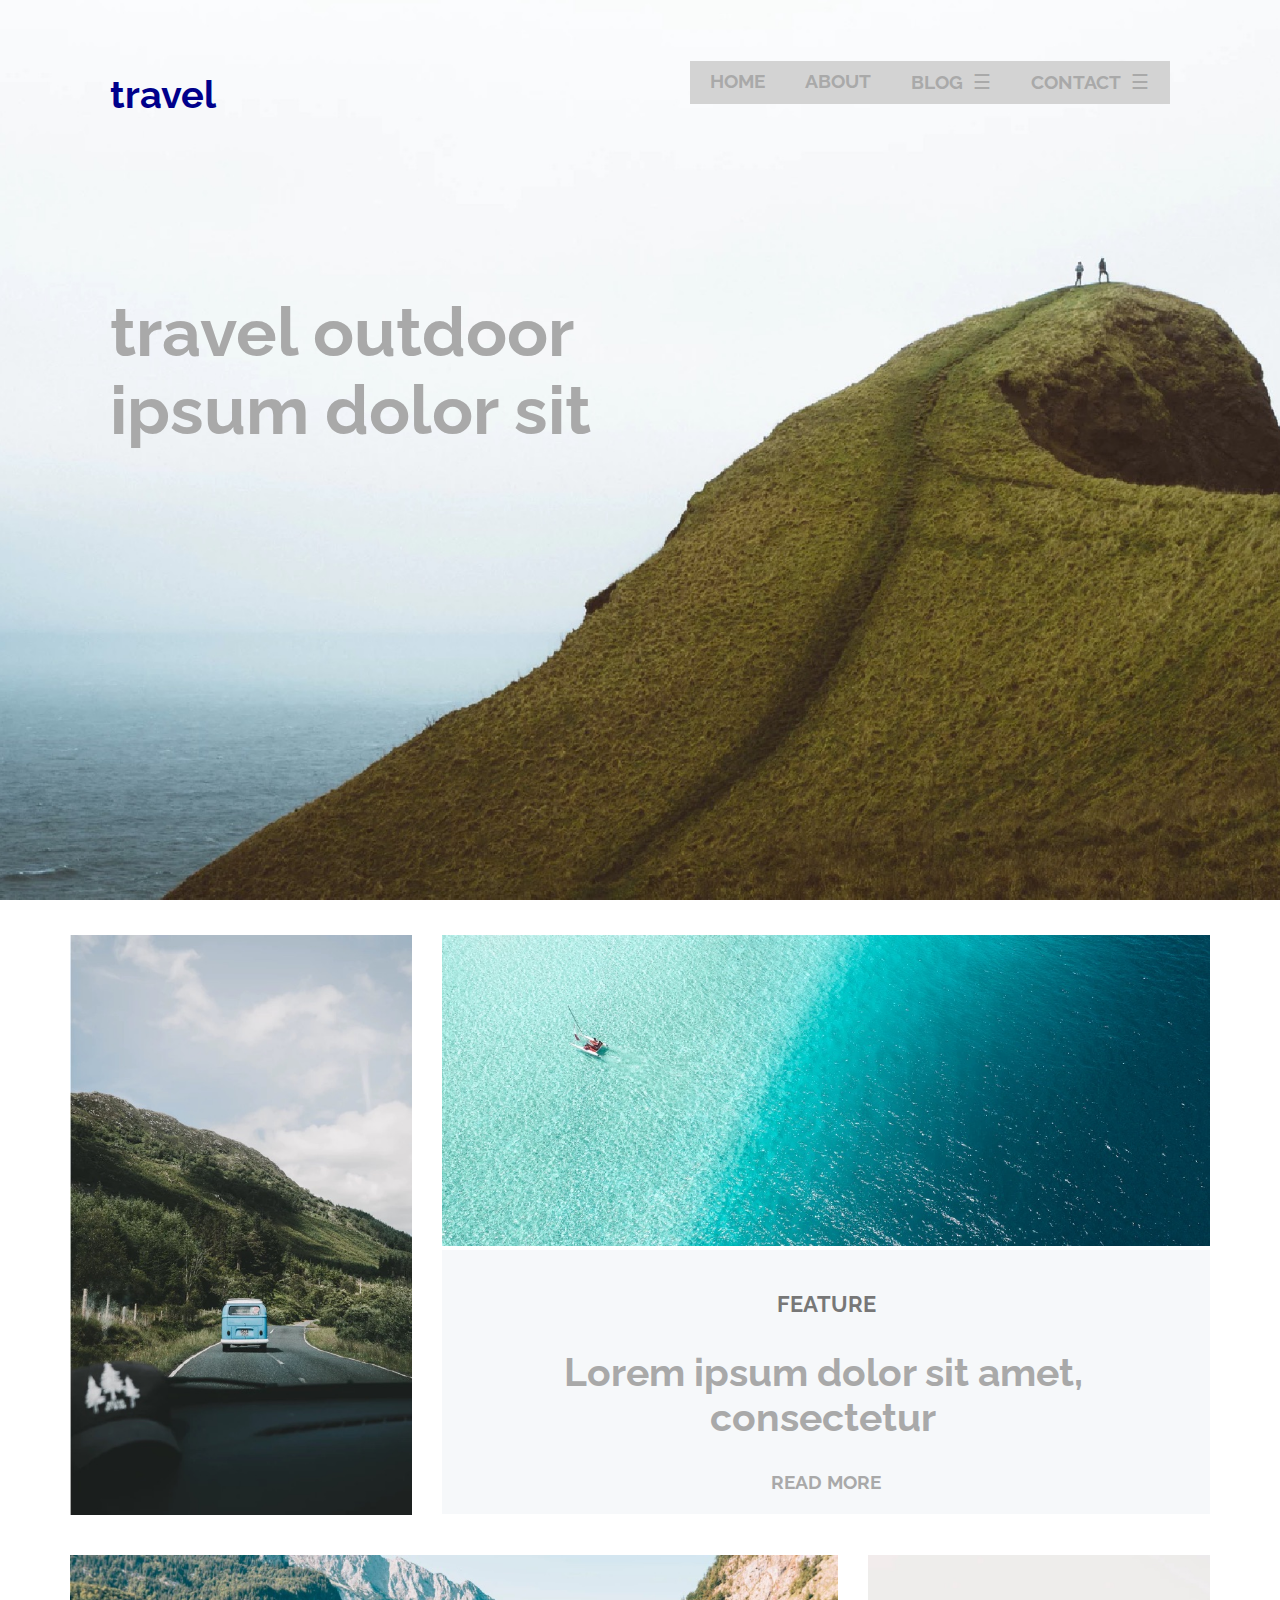
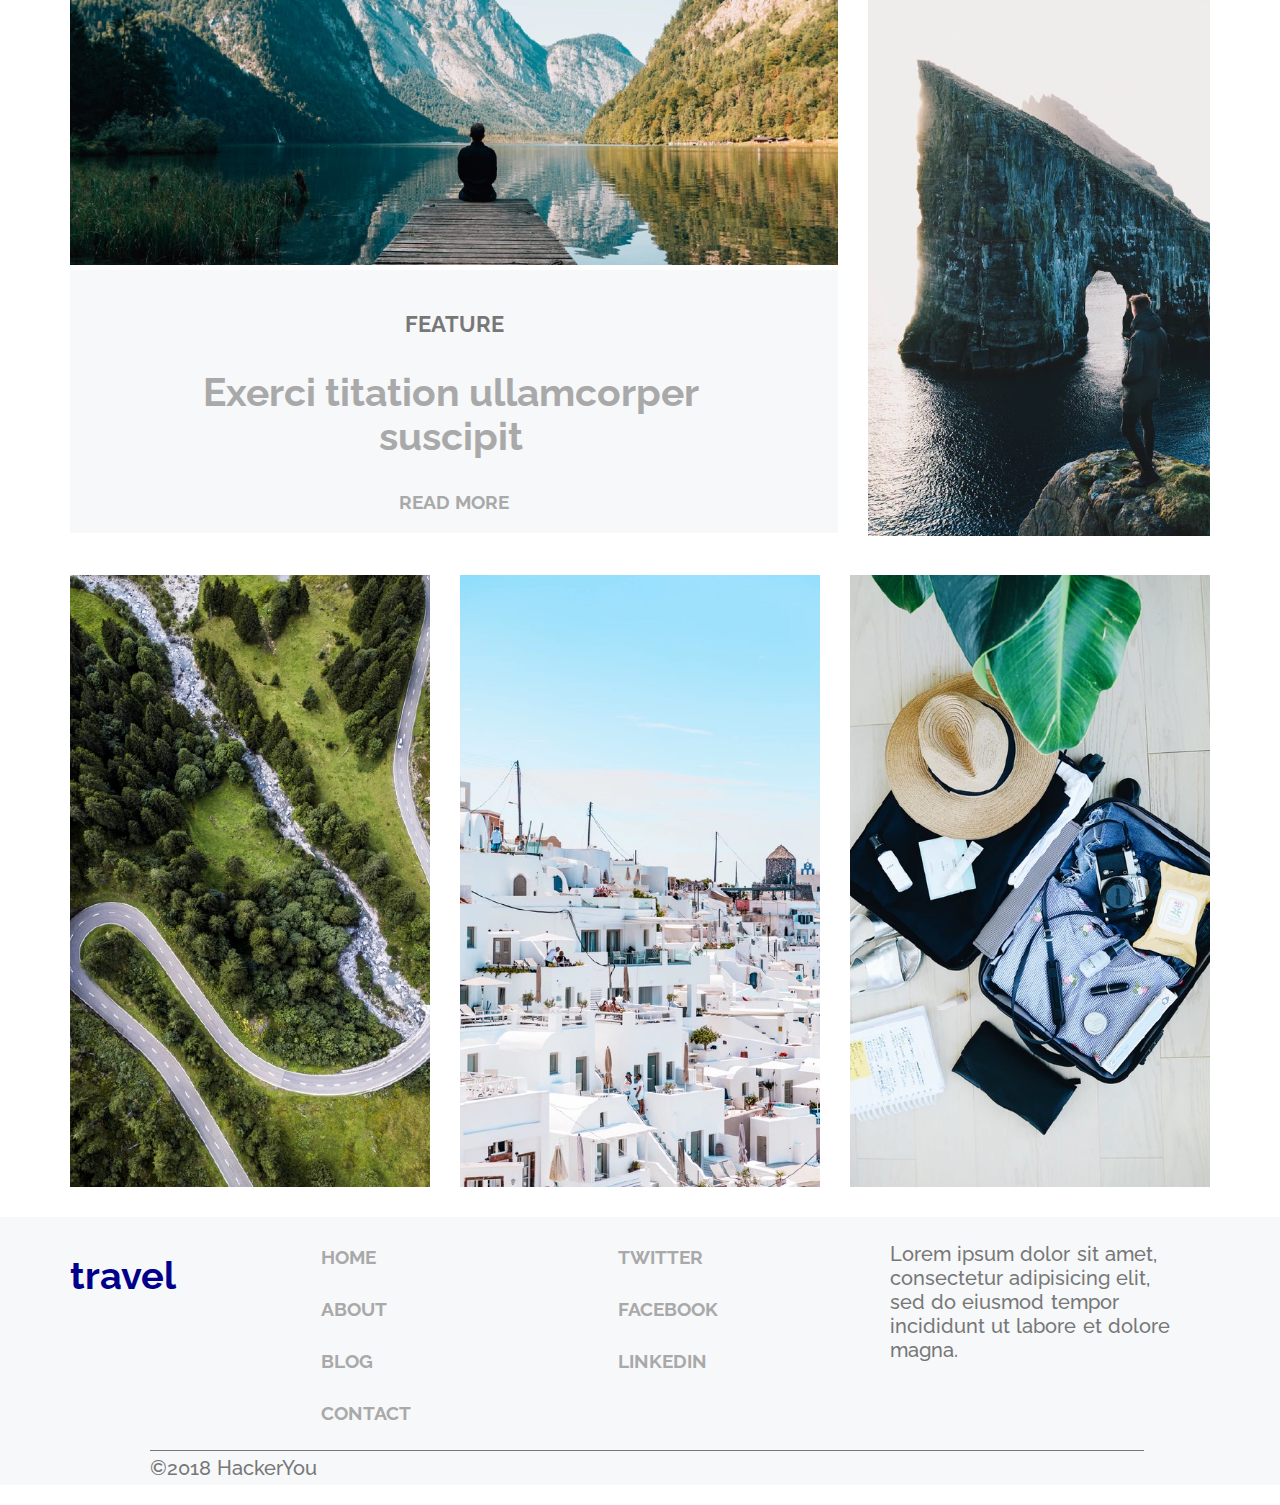
<file: assets/index.html>
<!DOCTYPE html>
<html>
<head>
	<meta charset="utf-8">
	<title>
		travel
    </title>
        <link href="https://fonts.googleapis.com/css?family=Raleway" rel="stylesheet">
    <link rel="stylesheet" href= "style.css">
</head>
<body>
		<!-- Header Starts -->
<header>
    <div class="wrap clearfix">
		
        <div class="travel wrap1 clearfix">
			<h2>travel</h2>
            <nav class="wrap2 clearfix">
				<ul class="wrap3">
					<li><a href="#">HOME</a></li>
                    <li><a href="#">ABOUT</a>
                    </li>
                    <li><a href="#">BLOG</a><span class="bars">&#9776;</span>
                        <ul class="list">
                            <li>blog1</li>
                            <li>blog2</li>
                            <li>blog3</li>
                        </ul>
                    </li>
                    <li><a href="#">CONTACT</a><span class="bars">&#9776;</span>
                        <ul class="list">
                            <li>Linkedin</li>
                            <li>email</li>
                            <li>Phone-N0.</li>
                        </ul>
                    
                    </li>
				</ul>
			</nav>
		</div>
        
        <div class="travel trvel2">
			<h1>travel outdoor ipsum dolor sit</h1>
		</div>

    </div>
</header>

	<!-- Header Ends -->

	<!-- main starts -->

	<main>
        <section class="wrapper clearfix">

			<div class="container1">
				<img src ="assets/image-1.jpeg" alt="">
			</div>

			<div class= "container2" >
				<img src ="assets/image-2.jpeg" alt="">
                    <div class="contentbox">
                        <h3>feature</h3>
				        <h2>Lorem ipsum dolor sit amet, consectetur</h2>
                        <a href="#">Read more</a>
                 </div>
			</div>

		</section>

		<section class="wrapper clearfix">

			<div class="container2 contentnew">
				<img src= "assets/image-3.jpeg" alt="">
                    <div class="contentbox">
                        <h3>Feature</h3>
				        <h2>Exerci titation ullamcorper suscipit</h2>
				        <a href="#">Read more</a>
                    </div>
			</div>

			<div class="container1 contentnew1">
				<img src= "assets/image-4.jpeg" alt="">
			</div>

		</section>

		<section  class="wrapper clearfix">

			<div class="row">
                 <img  src= "assets/level-3-image-5.jpeg" alt="">
               <img src= "assets/level-3-image-6.jpeg" alt="">
				 <img src= "assets/level-3-image-7.jpeg" alt="">
    
            </div>
            
		</section>

	</main>

	<!-- main ends -->
    
	<!-- footer starts --> 

	<footer class="contact">
        <section class="wrapper"> 
            <div class="wrap1">
                <h2>travel</h2>
            </div>
             <div class="foot clearfix">

                <div>
                    <ul class="foot1 clearfix">
                        <li><a href="#">Home</a></li>
                        <li><a href="#">About</a></li>
                        <li><a href="#">Blog</a></li>
                        <li><a href="#">Contact</a></li>
                    </ul>
                </div>

                <div>
                    <ul class="foot1 clearfix">
                        <li><a href="#">Twitter</a></li>
                        <li><a href="#">Facebook</a></li>
                        <li><a href="#">Linkedin</a></li>
                    </ul>
                </div>	

                <div class="foot1 clearfix">
                    <p>Lorem ipsum dolor sit amet, consectetur adipisicing elit, sed do eiusmod tempor incididunt ut labore et dolore magna.</p>
                </div>

                </div>  
        </section>
        <div class="hacker">
            <p>
                &copy;2018 HackerYou
            </p>
        </div>
	</footer>
    
			<!-- footer ends -->

</body>
</html>
</file>
<file: assets/style.css>
html{line-height:1.15;-ms-text-size-adjust:100%;-webkit-text-size-adjust:100%}body{margin:0}article,aside,footer,header,nav,section{display:block}h1{font-size:2em;margin:.67em 0}figcaption,figure,main{display:block}figure{margin:1em 40px}hr{box-sizing:content-box;height:0;overflow:visible}pre{font-family:monospace,monospace;font-size:1em}a{background-color:transparent;-webkit-text-decoration-skip:objects}abbr[title]{border-bottom:none;text-decoration:underline;text-decoration:underline dotted}b,strong{font-weight:inherit}b,strong{font-weight:bolder}code,kbd,samp{font-family:monospace,monospace;font-size:1em}dfn{font-style:italic}mark{background-color:#ff0;color:#000}small{font-size:80%}sub,sup{font-size:75%;line-height:0;position:relative;vertical-align:baseline}sub{bottom:-.25em}sup{top:-.5em}audio,video{display:inline-block}audio:not([controls]){display:none;height:0}img{border-style:none}svg:not(:root){overflow:hidden}button,input,optgroup,select,textarea{font-family:sans-serif;font-size:100%;line-height:1.15;margin:0}button,input{overflow:visible}button,select{text-transform:none}button,html [type=button],[type=reset],[type=submit]{-webkit-appearance:button}button::-moz-focus-inner,[type=button]::-moz-focus-inner,[type=reset]::-moz-focus-inner,[type=submit]::-moz-focus-inner{border-style:none;padding:0}button:-moz-focusring,[type=button]:-moz-focusring,[type=reset]:-moz-focusring,[type=submit]:-moz-focusring{outline:1px dotted ButtonText}fieldset{padding:.35em .75em .625em}legend{box-sizing:border-box;color:inherit;display:table;max-width:100%;padding:0;white-space:normal}progress{display:inline-block;vertical-align:baseline}textarea{overflow:auto}[type=checkbox],[type=radio]{box-sizing:border-box;padding:0}[type=number]::-webkit-inner-spin-button,[type=number]::-webkit-outer-spin-button{height:auto}[type=search]{-webkit-appearance:textfield;outline-offset:-2px}[type=search]::-webkit-search-cancel-button,[type=search]::-webkit-search-decoration{-webkit-appearance:none}::-webkit-file-upload-button{-webkit-appearance:button;font:inherit}details,menu{display:block}summary{display:list-item}canvas{display:inline-block}template{display:none}[hidden]{display:none}

.clearfix:after {visibility: hidden; display: block; font-size: 0; content: " "; clear: both; height: 0; }

* { -moz-box-sizing: border-box; -webkit-box-sizing: border-box; box-sizing: border-box; }



html {
    font-size: 62.5%;
    font-family: 'Raleway', sans-serif;

}

body{
    font-size: 1.6rem;  
    
}

/*header starts*/

/*linear gradient problem with background pic*/
header{
    background: url(assets/image-main.jpeg) no-repeat center fixed;
    background-size: cover;
    padding: 1px;
    height:100vh;     
}

.wrap{
   max-width:1140px;
    width:100%;
    margin: 0 auto;
}

.wrap h2{
    float: left;
}

/*better way to place containers without using margin top*/
.wrap nav{
    float:right;
    margin-top: 20px;  
}

.travel{
    margin:40px;   
}

.wrap1 h2{
    font-size:38px;
    color:darkblue;
    font-weight: 700;
    max-width:15%;
    
}

.wrap2{
     background:lightgray;
    max-width:480px;
    width:100%;
    

}

.wrap2 ul{
    list-style-type: none;
    padding:0px;
    margin:0px;
}

.wrap2 ul li{
    float:left;
    padding:10px;
    margin:0 10px;
    position: relative;
    
    
}

.wrap3 li a, .contentbox a,
.foot1 li a{
    text-decoration: none;
    font-size:19px;
    font-weight:700;
    color:darkgray;
    text-transform: uppercase;  
   
}

.list {
    display:none; 
    margin:4px;
    padding:10px;
    position: absolute;
    left:-10px;
 
     
}

.list li{
    width:90%;
    color:darkgray;
    border: 1px solid gray;
    text-transform: uppercase;
    background:lightgray;
}

.wrap3>li:hover .list{
    display:block;
    margin:10px;
    
}
.list li:hover{
    background:darkturquoise;
}

.wrap2 ul li:hover, .contentbox a:hover{
    background-color:darkturquoise;
    border-radius: 5px;   
}

.bars{
    color: darkgray;
    font-size: 20px;
    margin-left: 10px;
}

.travel h1{
    width:60%;
    clear:both;
    padding-top:100px;
    font-size:68px;
    color: darkgray;
    font-weight:700;  
}


/*main starts*/

.wrapper{
    max-width:1140px;
    width:100%;
    margin:30px auto; 
    padding-top:5px;
}

.container1{
    width:30%;
    float:left;    
}

img{
    max-width:100%;      
}

.container2{
    max-width:calc(70% - 30px);
    margin-left:30px;
    float:left;  
}

.contentbox{
   
    text-align: center;
    background-color:#F6F8FA;
    padding:20px;
}

.contentbox h3{
    text-transform: uppercase;
    color:#777;
    font-size:22px;
}

.contentbox h2{
    font-size:39px;
    font-weight: 700;
    color:darkgray;
    width:80%;
    margin-left:70px;
    
}

.contentnew{
    margin-left:0px;
}

.contentnew1{
    margin-left:30px;
}

.row img{
    max-width:calc(33.33% - (60px / 3));
    float: left;
    margin:0 auto;
}

.row img:nth-child(2){
    margin:0px 30px;
}


/*footer starts*/

.contact{
    width:100vw;
    background: #F6F8FA;

}
.wrapper>div{
    float: left;
}

.foot {
    margin-left:120px;
    max-width:900px;
}


.foot1{
    margin:0;
    padding:0;
    float:left;
    width:33%;
}

.foot1 li{
    list-style-type: none;
    padding: 5px;
    margin:20px;
    width:40%;
}

.foot1 p, .hacker p{
    word-spacing: 1.2px;
    line-height:1.2;
    color:#777;
    font-size:20px;
    font-weight: 500;
}

    
.hacker{
    clear:both;
}

.hacker p{
    margin-left: 150px;
    padding-bottom:5px; 
}

.hacker p::before{
    content:"";
    display:block;
    width:88%;
    height:1px;
    background:#777;
    margin-bottom: 5px;
}
</file>
